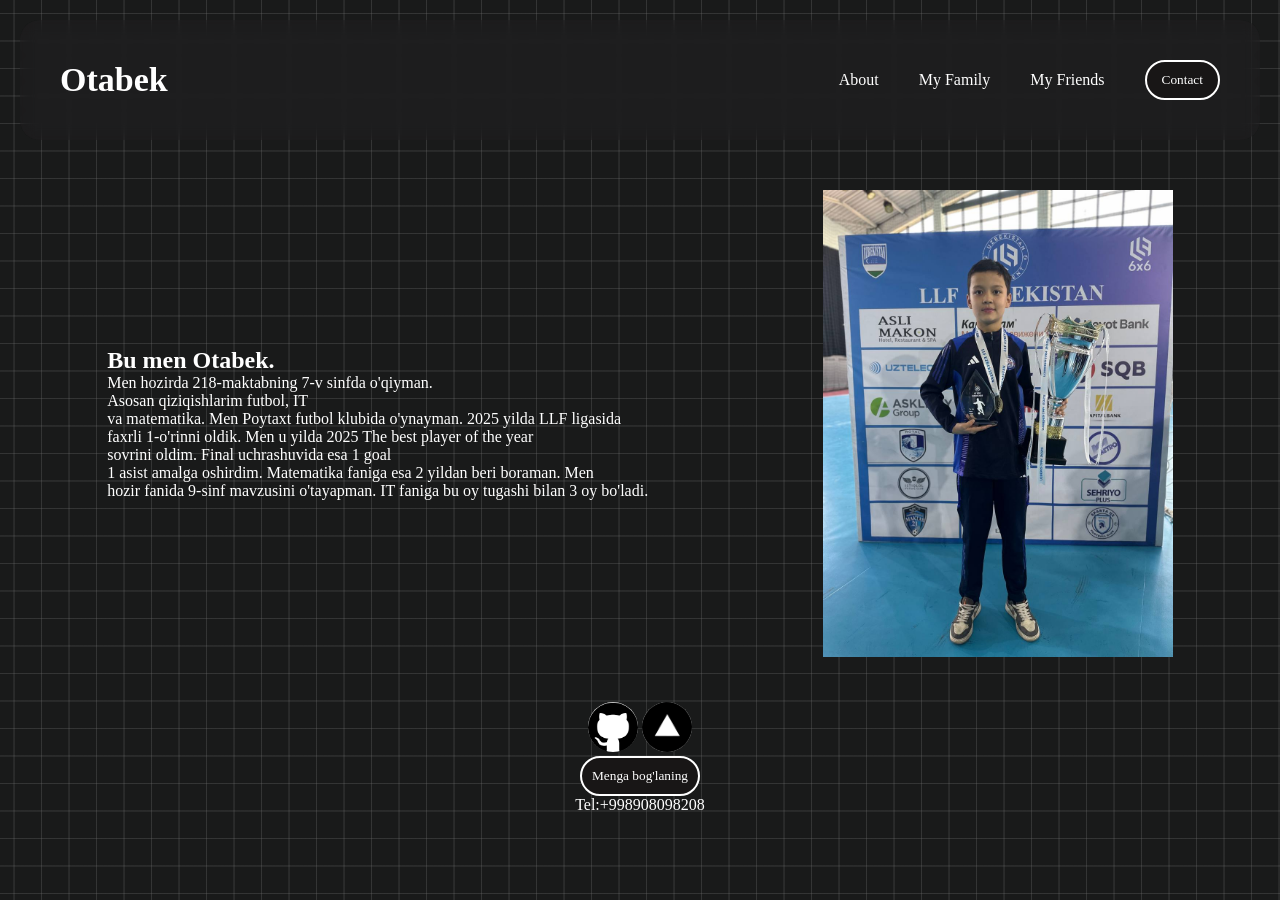
<file: index.html>
<!doctype html>
<html lang="en">
  <head>
    <meta charset="UTF-8" />
    <meta name="viewport" content="width=device-width, initial-scale=1.0" />
    <title>Document</title>
    <link rel="stylesheet" href="./css/style.css" />
  </head>
  <body class="container-bg">
    <!-- From Uiverse.io by Satwinder04 -->
    <div class="load">
      <div class="loader3">
        <div class="circle1"></div>
        <div class="circle1"></div>
        <div class="circle1"></div>
        <div class="circle1"></div>
        <div class="circle1"></div>
      </div>
    </div>

    <header>
      <div class="navbar container">
        <a href="./index.html"><h3>Otabek</h3></a>
        <ul class="navlinks">
          <a href="./pages/about.html"><li>About</li></a>
          <a href="./pages/family.html"><li>My Family</li></a>
          <a href="./pages/friends.html"><li>My Friends</li></a>
          <button class="contact">
            <a href="https://t.me/bro_021"><li>Contact</li></a>
          </button>
        </ul>
      </div>
    </header>
    <main>
      <section>
        <div class="hero container">
          <div class="hero-title">
            <h1>Bu men Otabek.</h1>
            <p>
              Men hozirda 218-maktabning 7-v sinfda o'qiyman. <br />
              Asosan qiziqishlarim futbol, IT <br />
              va matematika. Men Poytaxt futbol klubida o'ynayman. 2025 yilda
              LLF ligasida <br />
              faxrli 1-o'rinni oldik. Men u yilda 2025 The best player of the
              year <br />
              sovrini oldim. Final uchrashuvida esa 1 goal <br />
              1 asist amalga oshirdim. Matematika faniga esa 2 yildan beri
              boraman. Men <br />
              hozir fanida 9-sinf mavzusini o'tayapman. IT faniga bu oy tugashi
              bilan 3 oy bo'ladi.
            </p>
          </div>
          <img src="./images/legend.png" alt="" />
        </div>
      </section>
    </main>
    <footer>
      <div class="index-foot container">
        <a href="https://github.com/Otabek-10/"
          ><img class="foot-img" src="./images/git.png" alt=""
        /></a>
        <a href="https://vercel.com/2014otabek"
          ><img class="foot-img" src="./images/vercel.png" alt=""
        /></a>
        <div class="index-title">
          <button class="project-button">
            <a target="_blank" href="https://t.me/bro_021">Menga bog'laning </a>
          </button>
          <p>Tel:+998908098208</p>
        </div>
      </div>
    </footer>
  </body>
</html>
</file>
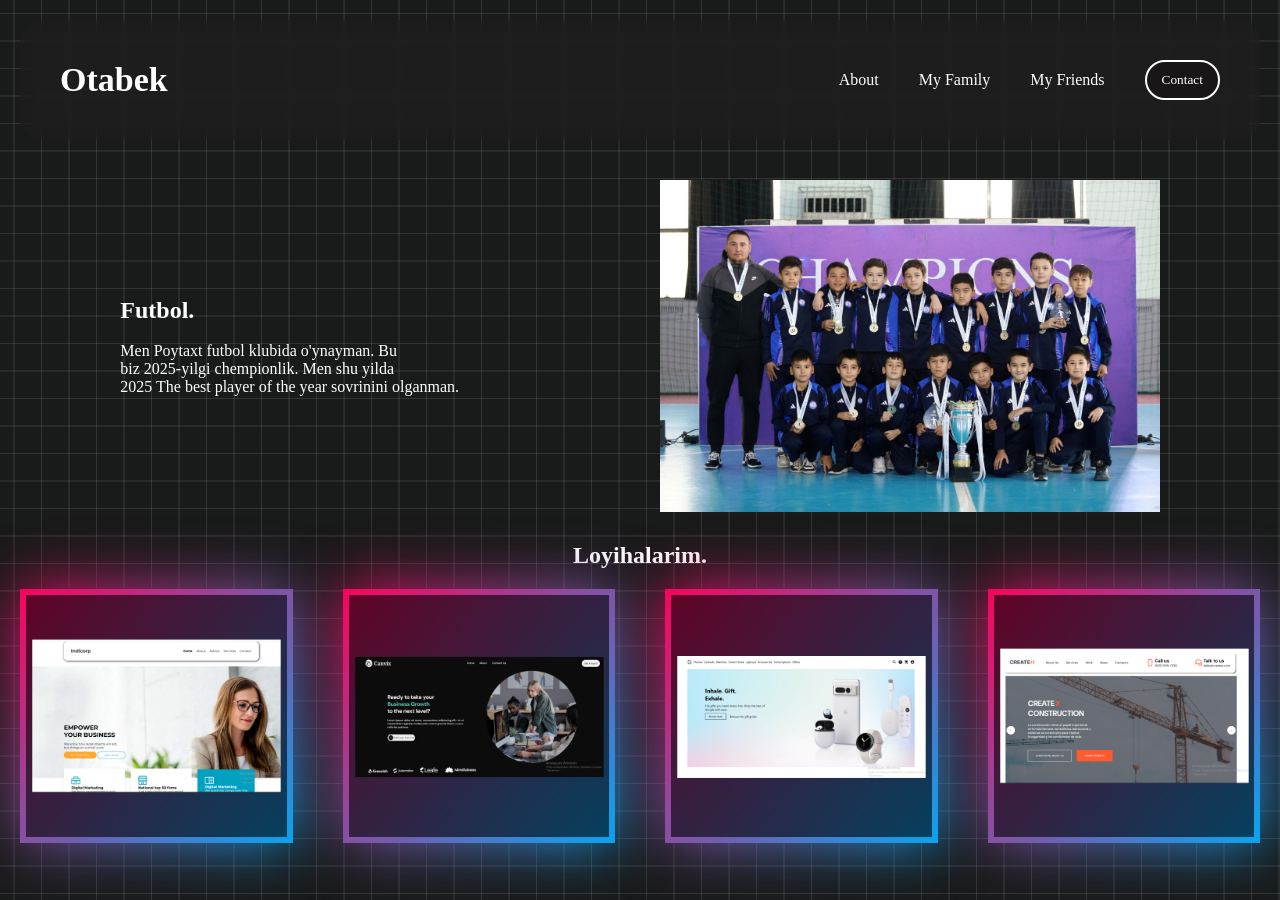
<file: pages/about.html>
<!doctype html>
<html lang="en">
  <head>
    <meta charset="UTF-8" />
    <meta name="viewport" content="width=device-width, initial-scale=1.0" />
    <title>Document</title>
    <link rel="stylesheet" href="../css/style.css" />
  </head>
  <body class="container-bg">
    <header>
      <div class="about-navbar container">
        <a href="../index.html"><h3>Otabek</h3></a>
        <ul class="navlinks">
          <a href="./about.html"><li>About</li></a>
          <a href="./family.html"><li>My Family</li></a>
          <a href="./friends.html"><li>My Friends</li></a>
          <button class="contact">
            <a target="_blank" href="https://t.me/bro_021"><li>Contact</li></a>
          </button>
        </ul>
      </div>
    </header>
    <main>
      <section>
        <div class="about-hero container">
          <div class="about-title">
            <h2 class="about-h2">Futbol.</h2>
            <br />
            <p>
              Men Poytaxt futbol klubida o'ynayman. Bu <br />
              biz 2025-yilgi chempionlik. Men shu yilda <br />
              2025 The best player of the year sovrinini olganman.
            </p>
          </div>
          <img src="../images/legendclub.png" alt="" width="500" />
        </div>
      </section>
      <section>
        <div class="projects container">
          <h2 class="project-h2">Loyihalarim.</h2>
          <div class="project-cards">
            <!-- From Uiverse.io by Daniel1227k -->
            <div class="card1">
              <img class="card-img" src="../images/indicorp.png" alt="" />
              <b></b>
              <div class="content">
                <p>
                  Bu Indicorp kompaniyasi uchun figmadan ko'rib yasalgan sayt.
                </p>
                <ul class="sci">
                  <li class="projectlink">
                    <a
                      target="_blank"
                      href="https://github.com/Otabek-10/indicorp"
                      ><img src="../images/git.png" alt=""
                    /></a>
                  </li>

                  <li class="projectlink">
                    <a
                      target="_blank"
                      href="https://vercel.com/2014otabek/indicorp"
                      ><img src="../images/vercel.png" alt=""
                    /></a>
                  </li>

                  <li class="projectlink">
                    <a target="_blank" href="https://t.me/bro_021"
                      ><img src="../images/tg.png" alt=""
                    /></a>
                  </li>
                </ul>
              </div>
            </div>
            <div class="card1">
              <img class="card-img" src="../images/canvix.png" alt="" />
              <b></b>
              <div class="content">
                <p>
                  Bu Canvix kompaniyasi uchun <br />
                  figmadan ko'rib yasalgan sayt.
                </p>
                <ul class="sci">
                  <li class="projectlink">
                    <a
                      target="_blank"
                      href="https://github.com/Otabek-10/canvix"
                      ><img src="../images/git.png" alt=""
                    /></a>
                  </li>

                  <li class="projectlink">
                    <a
                      target="_blank"
                      href="https://vercel.com/2014otabek/canvix"
                      ><img src="../images/vercel.png" alt=""
                    /></a>
                  </li>

                  <li class="projectlink">
                    <a href="https://t.me/bro_021"
                      ><img src="../images/tg.png" alt=""
                    /></a>
                  </li>

                  <li class="projectlink">
                    <a href=""></a>
                  </li>
                </ul>
              </div>
            </div>
            <div class="card1">
              <img class="card-img" src="../images/phone.png" alt="" />
              <b></b>
              <div class="content">
                <p>
                  Bu Texnika buyumlari kompaniyasi uchun figmadan ko'rib
                  yasalgan sayt.
                </p>
                <ul class="sci">
                  <li class="projectlink">
                    <a
                      target="_blank"
                      href="https://github.com/Otabek-10/Texnika-buyumlari"
                      ><img src="../images/git.png" alt=""
                    /></a>
                  </li>

                  <li class="projectlink">
                    <a
                      target="_blank"
                      href="https://vercel.com/2014otabek/Texnika-buyumlari"
                      ><img src="../images/vercel.png" alt=""
                    /></a>
                  </li>

                  <li class="projectlink">
                    <a href="https://t.me/bro_021"
                      ><img src="../images/tg.png" alt=""
                    /></a>
                  </li>

                  <li class="projectlink">
                    <a href=""></a>
                  </li>
                </ul>
              </div>
            </div>
            <div class="card1">
              <img class="card-img" src="../images/figma.png" alt="" />
              <b></b>
              <div class="content">
                <p>
                  Bu CreateX kompaniyasi uchun figmadan ko'rib yasalgan sayt.
                </p>
                <ul class="sci">
                  <li class="projectlink">
                    <a
                      target="_blank"
                      href="https://github.com/Otabek-10/portfolio1"
                      ><img src="../images/git.png" alt=""
                    /></a>
                  </li>

                  <li class="projectlink">
                    <a
                      target="_blank"
                      href="https://vercel.com/2014otabek/portfolio1-xwo6"
                      ><img src="../images/vercel.png" alt=""
                    /></a>
                  </li>

                  <li class="projectlink">
                    <a href="https://t.me/bro_021"
                      ><img src="../images/tg.png" alt=""
                    /></a>
                  </li>

                  <li class="projectlink">
                    <a href=""></a>
                  </li>
                </ul>
              </div>
            </div>
          </div>
        </div>
      </section>
    </main>
  </body>
</html>
</file>
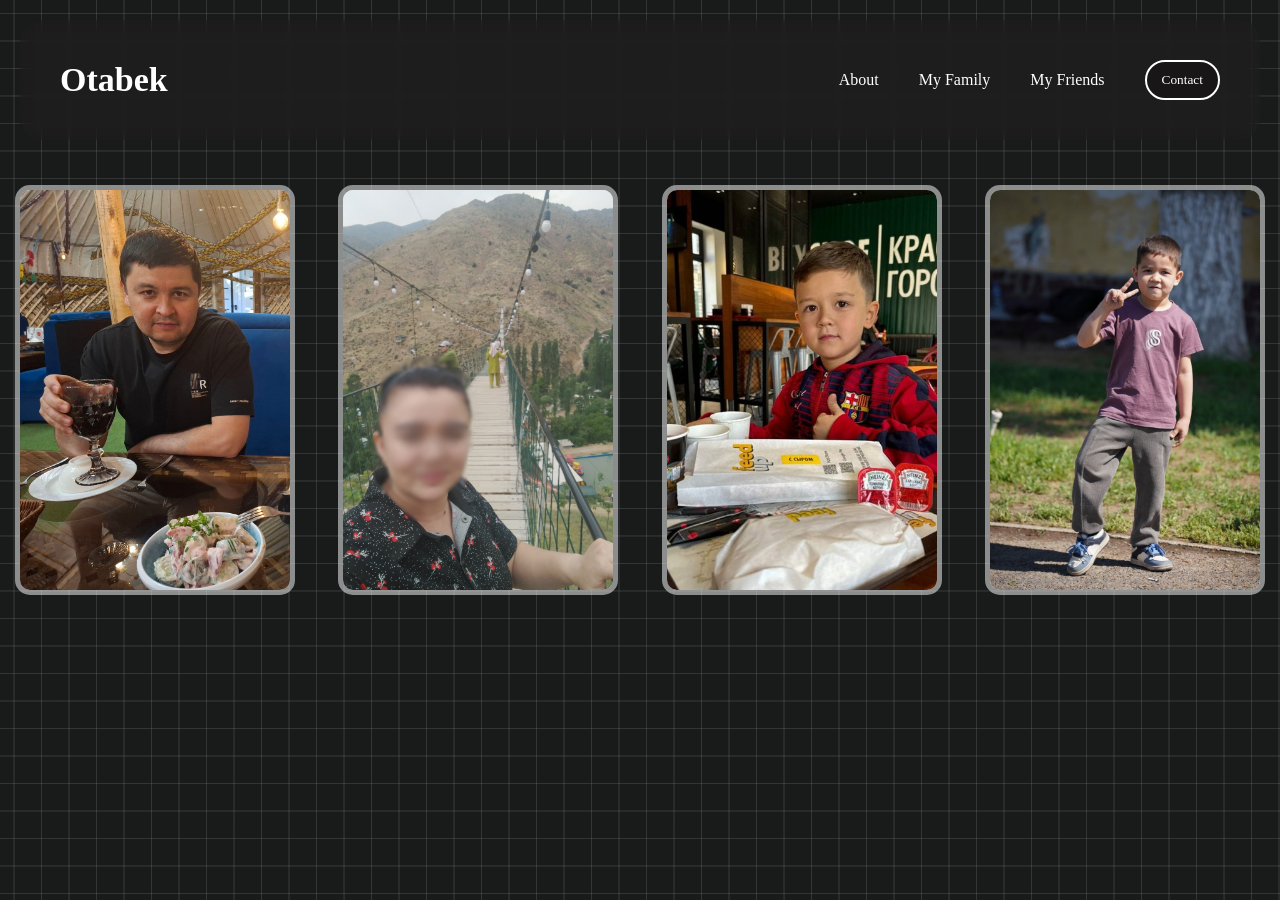
<file: pages/family.html>
<!doctype html>
<html lang="en">
  <head>
    <meta charset="UTF-8" />
    <meta name="viewport" content="width=device-width, initial-scale=1.0" />
    <title>Document</title>
    <link rel="stylesheet" href="../css/style.css" />
  </head>
  <body class="container-bg">
    <header>
      <div class="navbar container">
        <a href="../index.html"><h3>Otabek</h3></a>
        <ul class="navlinks">
          <a href="./about.html"><li>About</li></a>
          <a href="./family.html"><li>My Family</li></a>
          <a href="./friends.html"><li>My Friends</li></a>
          <button class="contact">
            
            <a target="_blank" href="https://t.me/bro_021"><li>Contact</li></a>
          </button>
        </ul>
      </div>
    </header>
    <main>
      <section>
        <div class="container">
          <div class="cards">
            <div class="card family-card">
              <img src="../images/dadam.png" alt="" />
              <div class="card__content">
                <p class="card__title">Bu meni dadam</p>
                <p class="card__description">
                  Bu meni dadam. Dadam meni PDP Juniorda o'qishimni xohlagan
                  inson. Lekin men boshida bu sohaga qiziqmas edim, lekin hozir
                  esa, bu eng yoqtirgan fanlarimdan biri hisoblanadi.
                </p>
              </div>
            </div>
            <div class="card family-card">
              <img src="../images/oyijon.png" alt="" />
              <div class="card__content">
                <p class="card__title">Bu meni oyijonim</p>
                <p class="card__description">
                  Bu meni oyijonim. Oyim meni bu dunyoda eng yaxshi ko'rgan
                  insonim hisoblanadi.
                </p>
              </div>
            </div>

            <div class="card family-card">
              <img src="../images/shohruh.png" alt="" />
              <div class="card__content">
                <p class="card__title">Bu meni katta ukam Shohruh.</p>
                <p class="card__description">
                  Men ukamni yaxshi ko'raman. Ukam xuddi men kabi futbolni
                  yaxshi o;ynaydi, shu bilan birga u maktabda a'lo baholarga
                  o'qiydi.
                </p>
              </div>
            </div>
            <div class="card family-card">
              <img src="../images/abdulloh.png" alt="" />
              <div class="card__content">
                <p class="card__title">Bu meni kichik ukam Abdulloh</p>
                <p class="card__description">
                  U hozir bog'chada o'qiydi. U men juda ham yaxshi ko'raman.
                </p>
              </div>
            </div>
          </div>
        </div>
      </section>
    </main>
  </body>
</html>
</file>
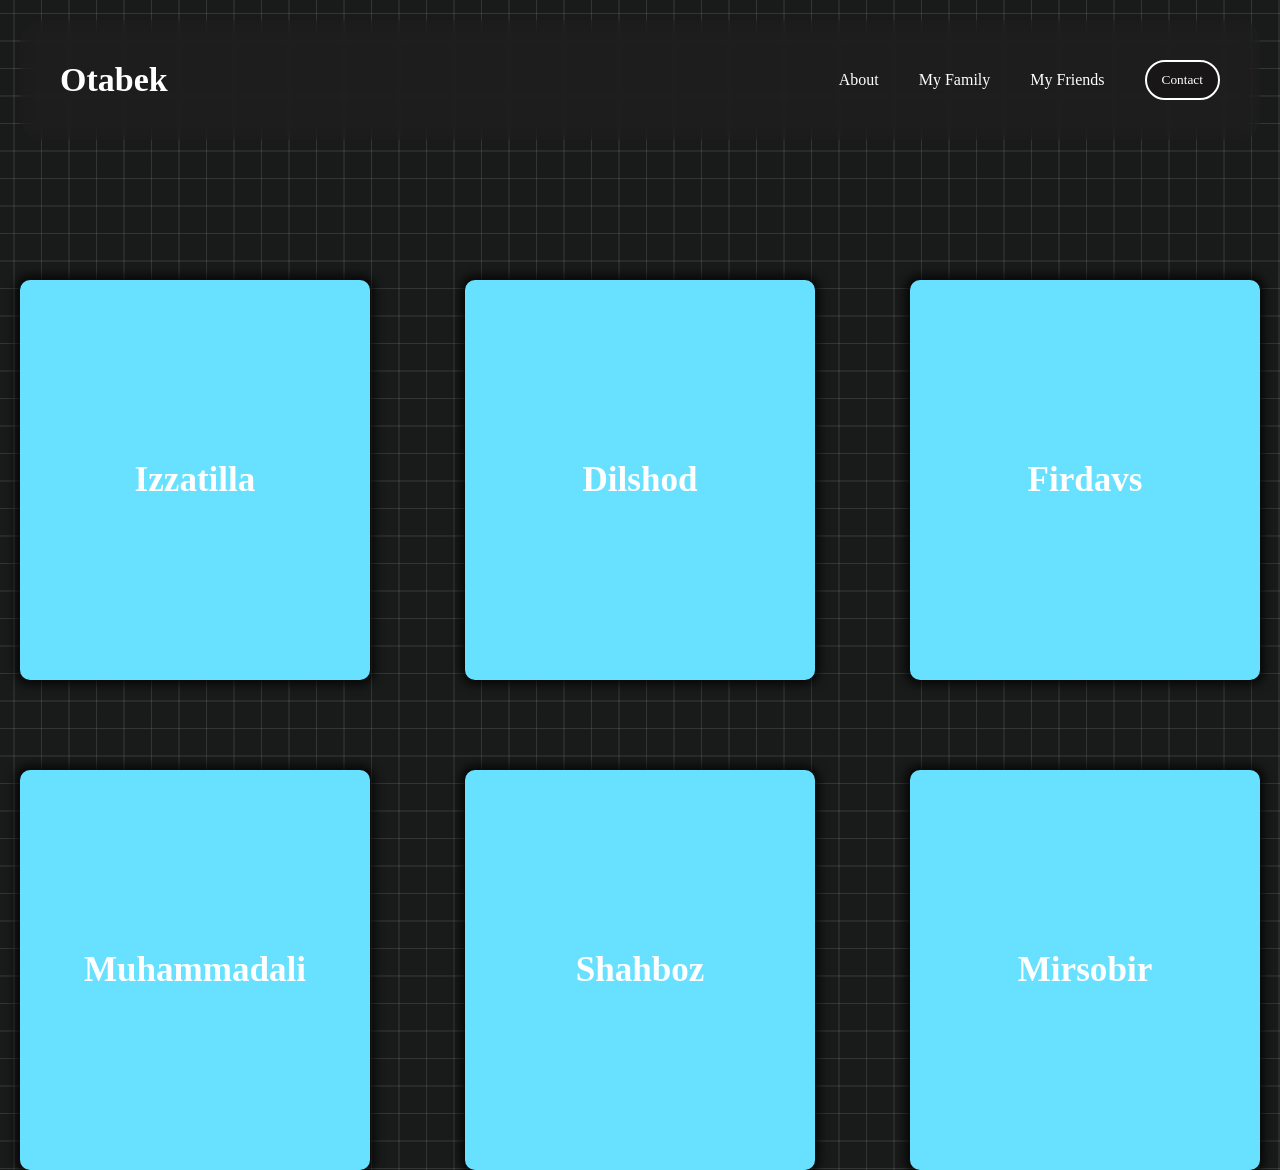
<file: pages/friends.html>
<!doctype html>
<html lang="en">
  <head>
    <meta charset="UTF-8" />
    <meta name="viewport" content="width=device-width, initial-scale=1.0" />
    <title>Document</title>
    <link rel="stylesheet" href="../css/style.css" />
  </head>
  <body class="container-bg">
    <header>
      <div class="navbar container">
        <a href="../index.html"><h3>Otabek</h3></a>
        <ul class="navlinks">
          <a href="./about.html"><li>About</li></a>
          <a href="./family.html"><li>My Family</li></a>
          <a href="./friends.html"><li>My Friends</li></a>
          <button class="contact">
            <a target="_blank" href="https://t.me/bro_021"><li>Contact</li></a>
          </button>
        </ul>
      </div>
    </header>
    <main>
      <section>
        <div class="cards2 container">
          <div class="index-cards">
            <div class="card12">
              <div class="first-content">
                <h3>Izzatilla</h3>
              </div>
              <div class="second-content">
                <img src="../images/izzat.png" alt="" />
              </div>
            </div>
            <div class="card12">
              <div class="first-content">
                <h3>Dilshod</h3>
              </div>
              <div class="second-content">
                <img src="../images/dilshod.png" alt="" />
              </div>
            </div>
            <div class="card12">
              <div class="first-content">
                <h3>Firdavs</h3>
              </div>
              <div class="second-content">
                <img src="../images/firdavs.png" alt="" />
              </div>
            </div>
          </div>
          <div class="index-cards">
            <div class="card12">
              <div class="first-content">
                <h3>Muhammadali</h3>
              </div>
              <div class="second-content">
                <img src="../images/muhammadali.png" alt="" />
              </div>
            </div>
            <div class="card12">
              <div class="first-content">
                <h3>Shahboz</h3>
              </div>
              <div class="second-content">
                <img src="../images/shahboz.png" alt="" />
              </div>
            </div>
            <div class="card12">
              <div class="first-content">
                <h3>Mirsobir</h3>
              </div>
              <div class="second-content">
                <img src="../images/mirsobir.png" alt="" />
              </div>
            </div>
          </div>
        </div>
      </section>
    </main>
  </body>
</html>
</file>
<file: css/style.css>
* {
  margin: 0;
  padding: 0;
  box-sizing: border-box;
  font-family: cursive;
  color: white;
  font: 17;
}
a {
  text-decoration: none;
}
ul {
  list-style: none;
}
.navlinks a li {
  color: white;
}
.navlinks {
  display: flex;
  gap: 40px;
  align-items: center;
}
.navbar a h3 {
  color: white;
  font-size: 34px;
}
header {
  position: sticky;
  margin-top: 20px;
  margin-right: 220px;
  left: 125px;
  top: 0;
  width: 100%;
}
.about-navbar h3 {
  font-size: 34px;
}
.navbar {
  z-index: 100;
  border-radius: 20px;
  display: flex;
  align-items: center;
  justify-content: space-between;
  padding: 40px;
  background-color: rgba(44, 40, 49, 0.155);
  backdrop-filter: blur(8px);
}
.about-navbar {
  z-index: 100;
  border-radius: 20px;
  display: flex;
  align-items: center;
  justify-content: space-between;
  padding: 40px;
  background-color: rgba(44, 40, 49, 0.155);
  backdrop-filter: blur(8px);
}
.container {
  width: 1240px;
  margin-right: auto;
  margin-left: auto;
}

.contact {
  padding-left: 15px;
  padding-right: 15px;
  padding-top: 10px;
  padding-bottom: 10px;
  border-radius: 20px;
  background: #181616;
  border: 2px solid white;
  transition: all 0.4s linear;
}
.contact:hover {
  background-color: transparent;
  color: white;
  border: 2px solid white;
}

.hero {
  display: flex;
  align-items: center;
  justify-content: space-around;
  margin-top: 50px;
}
.hero img {
  width: 350px;
  transition: all 0.4s linear;
}
.hero img:hover {
  width: 400px;
  box-shadow: 5px 5px 10px white;
}
.about-hero {
  display: flex;
  align-items: center;
  justify-content: space-around;
  padding-top: 40px;
}
.container-bg {
  width: 100%;
  height: 100%;
  --color: rgba(114, 114, 114, 0.3);
  background-color: #191a1a;
  background-image:
    linear-gradient(
      0deg,
      transparent 24%,
      var(--color) 25%,
      var(--color) 26%,
      transparent 27%,
      transparent 74%,
      var(--color) 75%,
      var(--color) 76%,
      transparent 77%,
      transparent
    ),
    linear-gradient(
      90deg,
      transparent 24%,
      var(--color) 25%,
      var(--color) 26%,
      transparent 27%,
      transparent 74%,
      var(--color) 75%,
      var(--color) 76%,
      transparent 77%,
      transparent
    );
  background-size: 55px 55px;
}
.index-imgs {
  display: block;
}
.index-img {
  border-radius: 22.5px;
  width: 45px;
}
.index-cards {
  display: flex;
  align-items: center;
  justify-content: space-between;
}
.projects {
  margin-top: 30px;
  text-align: center;
}
.friends-cards {
  display: flex;
  align-items: center;
  margin-top: 50px;
  justify-content: space-evenly;
}
.cards2 {
  margin-top: 50px;
}
.card12 {
  width: 190px;
  height: 254px;
  background: rgb(103, 225, 255);
  transition: all 0.4s linear;
  border-radius: 10px;
  box-shadow: 0px 0px 10px 5px rgba(0, 0, 0, 0.705);
  font-size: 30px;
  font-weight: 900;
}

.card12:hover {
  border-radius: 15px;
  cursor: pointer;
  transform: scale(1.2);
  box-shadow: 0px 0px 10px 5px rgba(0, 0, 0, 0.705);
  background: rgb(103, 151, 255);
}
.second-content img {
  width: 100%;
  height: 100%;
  object-fit: cover;
  border-radius: 10px;
}
.first-content {
  height: 100%;
  width: 100%;
  transition: all 0.4s linear;
  display: flex;
  justify-content: center;
  align-items: center;
  opacity: 1;
  border-radius: 15px;
}

.card12:hover .first-content {
  height: 0px;
  opacity: 0;
}

.second-content {
  height: 0%;
  width: 100%;
  opacity: 0;
  display: flex;
  justify-content: center;
  align-items: center;
  border-radius: 15px;
  transition: all 0.4s;
  font-size: 0px;
  transform: rotate(90deg) scale(-1);
}

.card12:hover .second-content {
  opacity: 1;
  height: 100%;
  font-size: 1.8rem;
  transform: rotate(0deg);
}
.card12 {
  margin-top: 90px;
  width: 350px;
  height: 400px;
}

/* From Uiverse.io by gharsh11032000 */
.card {
  position: relative;
  width: 300px;
  height: 200%;
  background-color: #f2f2f2;
  border-radius: 10px;
  display: flex;
  align-items: center;
  justify-content: center;
  overflow: hidden;
  perspective: 1000px;
  box-shadow: 0 0 0 5px #ffffff80;
  transition: all 0.6s cubic-bezier(0.175, 0.885, 0.32, 1.275);
}

.card svg {
  width: 48px;
  fill: #333;
  transition: all 0.6s cubic-bezier(0.175, 0.885, 0.32, 1.275);
}

.card:hover {
  transform: scale(1.05);
  box-shadow: 0 8px 16px rgba(255, 255, 255, 0.2);
}

.card__content {
  position: absolute;
  top: 0;
  left: 0;
  width: 100%;
  height: 100%;
  padding: 20px;
  box-sizing: border-box;
  background-color: #f2f2f2;
  transform: rotateX(-90deg);
  transform-origin: bottom;
  transition: all 0.6s cubic-bezier(0.175, 0.885, 0.32, 1.275);
}

.card:hover .card__content {
  transform: rotateX(0deg);
}

.card__title {
  margin: 0;
  font-size: 24px;
  color: #333;
  font-weight: 700;
}

.card:hover svg {
  scale: 0;
}

.card__description {
  margin: 10px 0 0;
  font-size: 14px;
  color: #777;
  line-height: 1.4;
}

.card img {
  background-size: cover;
  object-fit: cover;
  height: 100%;
  width: 100%;
}

.card {
  width: 270px;
  height: 400px;
}
.cards {
  display: flex;
  align-items: center;
  justify-content: space-between;
  margin-top: 50px;
  gap: 20px;
}
.index-foot {
  margin-bottom: 50px;
  text-align: center;
  margin-top: 45px;
}

/* From Uiverse.io by Daniel1227k */
.card1 {
  position: relative;
  width: 300px;
  height: 254px;
  background: #f00;
  display: flex;
  justify-content: center;
  align-items: center;
}

.card1::before {
  content: "";
  position: absolute;
  top: 0;
  left: 0;
  width: 100%;
  height: 100%;
  background: linear-gradient(315deg, #03a9f4, #ff0058);
}

.card1::after {
  content: "";
  position: absolute;
  top: 0;
  left: 0;
  width: 100%;
  height: 100%;
  background: linear-gradient(315deg, #03a9f4, #ff0058);
  filter: blur(30px);
}

.card1 b {
  position: absolute;
  inset: 6px;
  background: rgba(0, 0, 0, 0.6);
  z-index: 2;
}

.card1 img {
  position: absolute;
  z-index: 3;
  scale: 0.8;
  transition: 0.5s;
}

.card1:hover img {
  scale: 0.5;
  opacity: 0.9;
  transform: translateY(-70px);
}
.project-cards {
  display: flex;
  align-items: center;
  justify-content: space-between;
  gap: 50px;
}
.card1 .content {
  position: absolute;
  z-index: 3;
  bottom: 0;
  display: flex;
  flex-direction: column;
  align-items: center;
  transform: scale(0);
  transition: 0.5s;
}
.card1 {
  margin-top: 20px;
  transition: all 0.4s linear;
}

.card-img {
  width: 100%;
  scale: 0.91 !important;
}

.card1:hover {
  height: 300px;
}
.card1 p {
  padding-left: 2px;
  padding-right: 2px;
}
.card1:hover .content {
  transform: scale(1);
  bottom: 25px;
}

.content .title {
  position: relative;
  color: #fff;
  font-weight: 500;
  line-height: 1em;
  font-size: 1em;
  letter-spacing: 0.1em;
  text-transform: uppercase;
  text-align: center;
}

.content .title span {
  font-weight: 300;
  font-size: 0.7em;
}

.content .sci {
  position: relative;
  display: flex;
  justify-content: center;
  align-items: center;
  gap: 8px;
  margin-top: 5px;
}

.sci li {
  list-style: none;
}

.sci li .fa-brands {
  width: 14px;
}

.sci li .fa-facebook {
  width: 10px;
}

.sci li a {
  position: relative;
  text-decoration: none;
  fill: currentColor;
  width: 30px;
  height: 30px;
  display: flex;
  justify-content: center;
  align-items: center;
  border-radius: 4px;
  transition: 0.5s;
}

.sci li a:hover {
  fill: currentColor;
  color: rgba(255, 255, 255, 1);
}
.content p {
  font-size: 15px;
  margin-bottom: 10px;
}

.projectlink img {
  width: 50px;
  margin-right: 20px;
  margin-left: 50px;
  border-radius: 50%;
  margin-top: 100px;
}
/* From Uiverse.io by Satwinder04 */
.loader3 {
  background-color: #fff;
  position: fixed;
  top: 0;
  left: 0;
  display: flex;
  justify-content: center;
  align-items: center;
}

.circle1 {
  width: 20px;
  height: 20px;
  border-radius: 50%;
  margin: 0 10px;
  background-color: #333;
  animation: circle1 1s ease-in-out infinite;
}

.circle1:nth-child(2) {
  animation-delay: 0.2s;
}

.circle1:nth-child(3) {
  animation-delay: 0.4s;
}

.circle1:nth-child(4) {
  animation-delay: 0.6s;
}

.circle1:nth-child(5) {
  animation-delay: 0.8s;
}

@keyframes circle1 {
  0% {
    transform: scale(1);
    opacity: 1;
  }

  50% {
    transform: scale(1.5);
    opacity: 0.5;
  }

  100% {
    transform: scale(1);
    opacity: 1;
  }
}

.loader3 {
  background-color: white;
  position: fixed;
  top: 0;
  left: 0;
  height: 100vh;
  width: 100%;
  z-index: 10;
  display: flex;
  justify-content: center;
  align-items: center;
  animation: ochish 4s forwards;
}

@keyframes ochish {
  0% {
    opacity: 1;
  }
  50% {
    opacity: 1;
  }
  100% {
    opacity: 0;
    z-index: -1;
  }
}

.foot-img {
  width: 50px;
  height: 50px;
  border-radius: 50%;
}
.project-button {
  border-radius: 20px;
  background: #181616;
  border: 2px solid white;
  padding: 10px;
}
</file>
